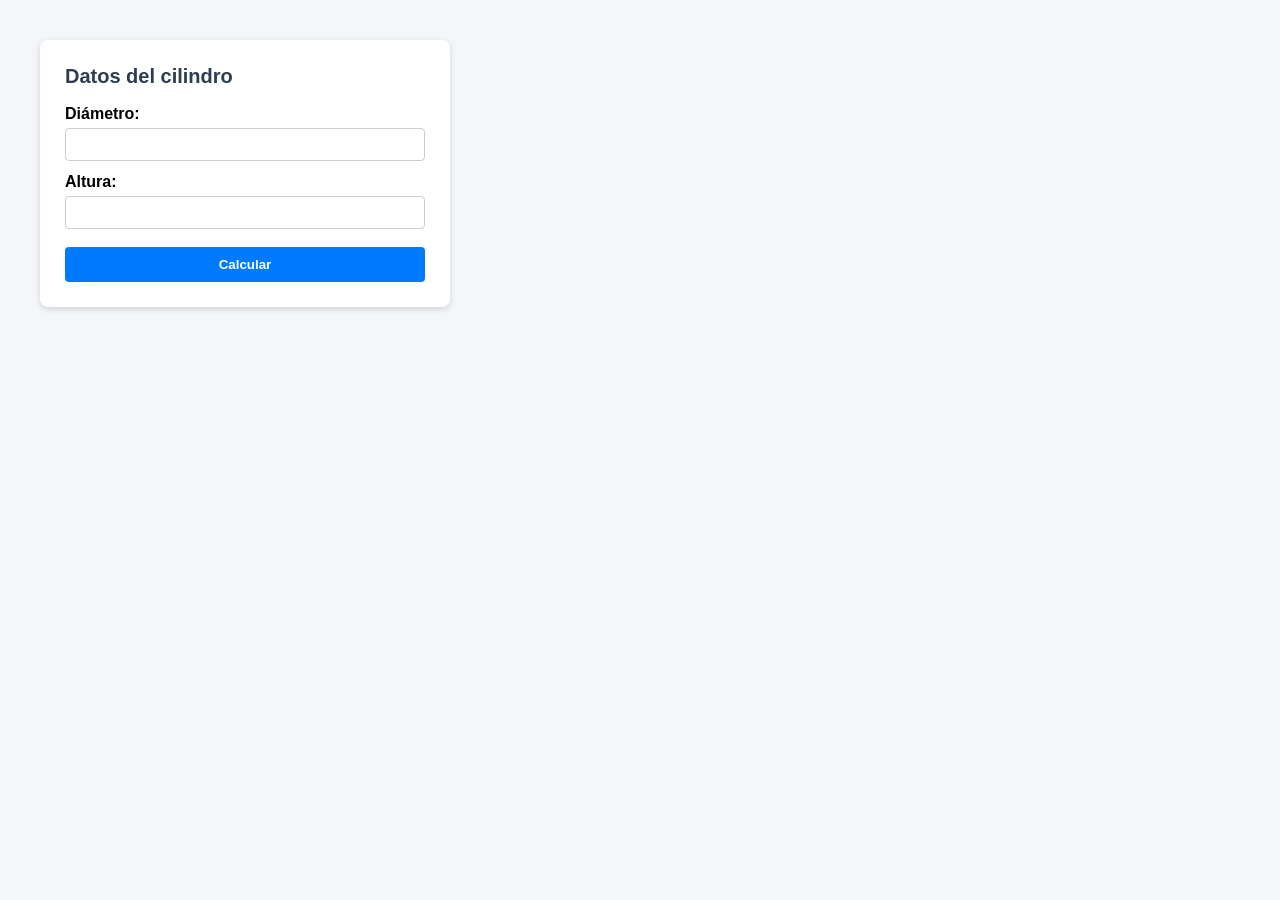
<file: 2.2 -- Ejercicios 1 al 5/practica1_PHP/index.html>
<!DOCTYPE html>
<html lang="es">
    <head>
        <meta charset="UTF-8">
        <title> Ejercicio 1. Volumen de un cilindro</title>
        <link rel="stylesheet" href="style.css">
    </head>
    <body>
        <div class="contenedor">
            <h2>Datos del cilindro</h2>
            
            <form action="cilindro.php" method="post">
                <label for="diametro">Diámetro:</label>
                <input type="number" id="diametro" name="diametro" step="any" required> 
                
                <label for="altura">Altura:</label>
                <input type="number" id="altura" name="altura" step="any" required>
                <input type="submit" value="Calcular">

                <!--El step permite que haya decimales-->

            </form>
        </div>

    </body>
    
    </html>
</file>
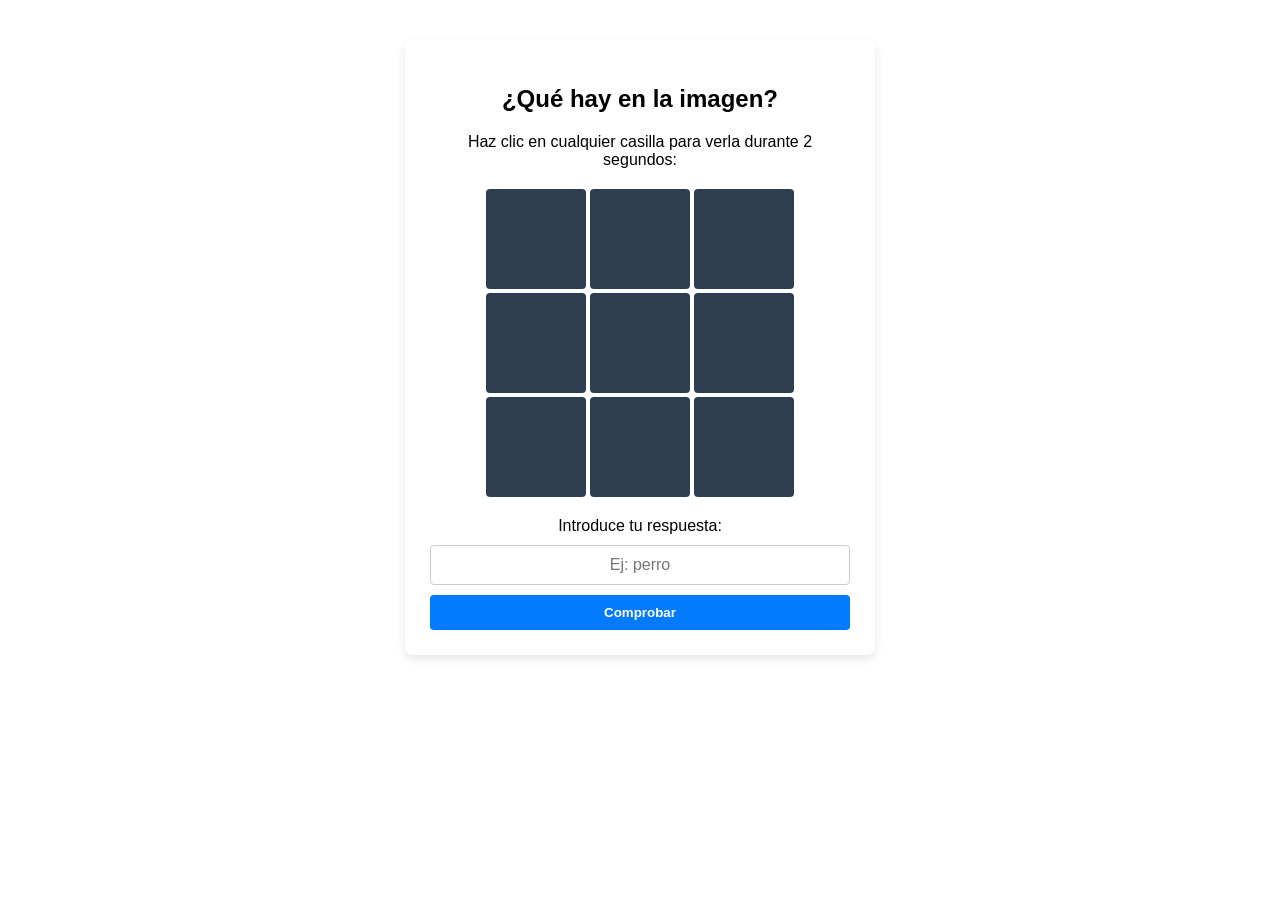
<file: 3.3 -- Condicionales y Repetitivas/Ejercicio 1/index.html>
<!DOCTYPE html>
<html lang="es">
<head>
    <meta charset="UTF-8">
    <title>Juego: Adivina la Imagen</title>
    <link rel="stylesheet" href="style.css">
</head>
<body>

<div class="contenedor-juego">
    <h2>¿Qué hay en la imagen?</h2>
    <p>Haz clic en cualquier casilla para verla durante 2 segundos:</p>

    <!-- Cuadrícula 3x3 -->
    <div class="tablero">
        <div class="casilla tapada pos-0" onclick="destapar(this)"></div>
        <div class="casilla tapada pos-1" onclick="destapar(this)"></div>
        <div class="casilla tapada pos-2" onclick="destapar(this)"></div>
        <div class="casilla tapada pos-3" onclick="destapar(this)"></div>
        <div class="casilla tapada pos-4" onclick="destapar(this)"></div>
        <div class="casilla tapada pos-5" onclick="destapar(this)"></div>
        <div class="casilla tapada pos-6" onclick="destapar(this)"></div>
        <div class="casilla tapada pos-7" onclick="destapar(this)"></div>
        <div class="casilla tapada pos-8" onclick="destapar(this)"></div>
    </div>

    <!-- Formulario para adivinar -->
    <form action="comprobar.php" method="post" class="form-adivinar">
        <label for="respuesta">Introduce tu respuesta:</label>
        <input type="text" id="respuesta" name="respuesta" required placeholder="Ej: perro" autocomplete="off">
        <input type="submit" value="Comprobar">
    </form>
</div>

<script>
function destapar(elemento) {
    // Si ya está visible, no hacemos nada
    if (!elemento.classList.contains('tapada')) return;

    // Quitamos la capa tapada para revelar la imagen
    elemento.classList.remove('tapada');

    // A los 2000 milisegundos (2 segundos), la volvemos a tapar
    setTimeout(function() {
        elemento.classList.add('tapada');
    }, 2000);
}
</script>

</body>
</html>
</file>
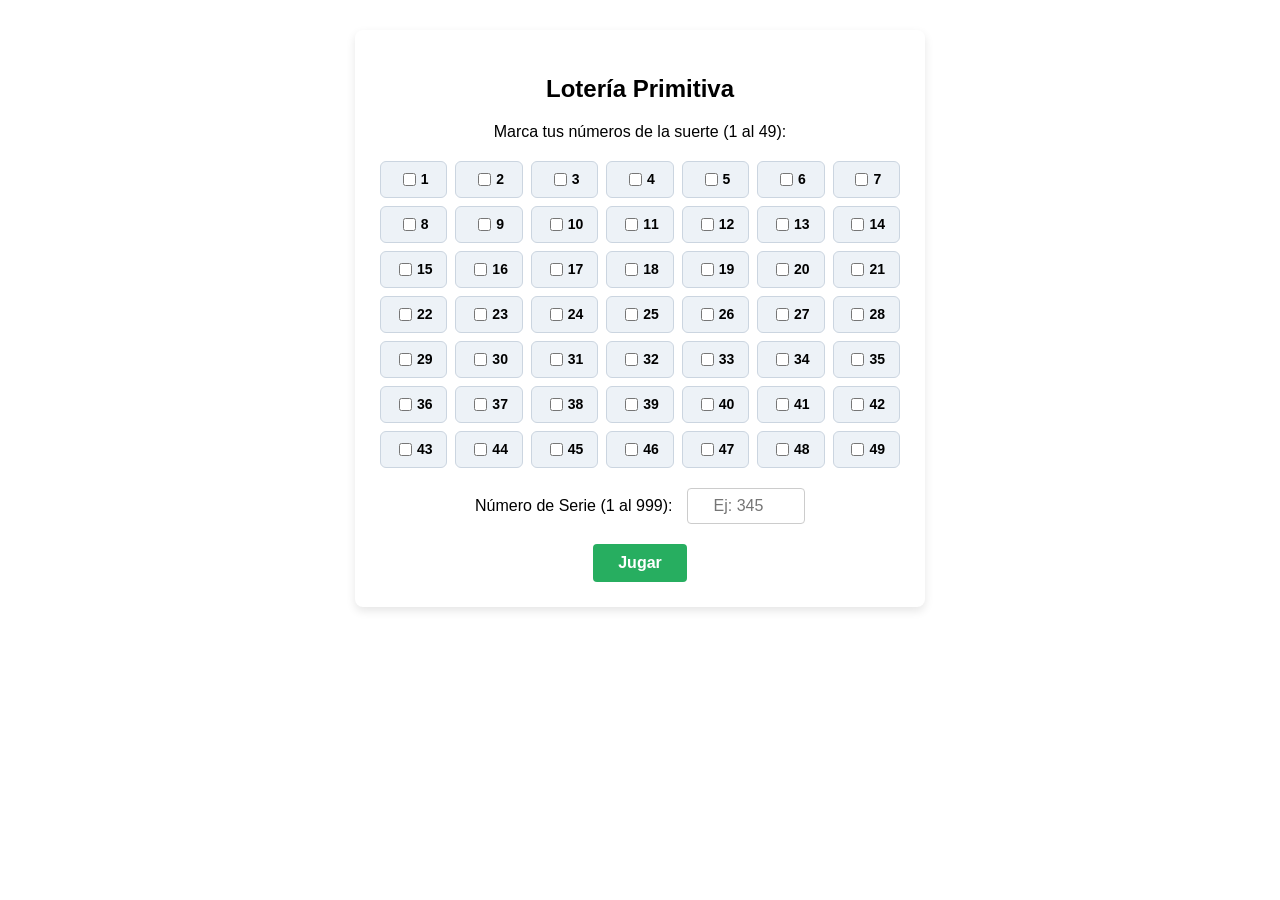
<file: 3.3 -- Condicionales y Repetitivas/Ejercicio 2/index.html>
<!DOCTYPE html>
<html lang="es">
<head>
    <meta charset="UTF-8">
    <title>Lotería Primitiva - Boleto</title>
    <link rel="stylesheet" href="style.css">
</head>
<body>

<div class="contenedor-boleto">
    <h2>Lotería Primitiva</h2>
    <p>Marca tus números de la suerte (1 al 49):</p>

    <form action="sorteo.php" method="post">
        <!-- Rejilla estilo bingo del 1 al 49 -->
        <div class="rejilla-bingo">
            <!-- Fila 1 -->
            <label class="casilla-num"><input type="checkbox" name="num1" value="1"> 1</label>
            <label class="casilla-num"><input type="checkbox" name="num2" value="1"> 2</label>
            <label class="casilla-num"><input type="checkbox" name="num3" value="1"> 3</label>
            <label class="casilla-num"><input type="checkbox" name="num4" value="1"> 4</label>
            <label class="casilla-num"><input type="checkbox" name="num5" value="1"> 5</label>
            <label class="casilla-num"><input type="checkbox" name="num6" value="1"> 6</label>
            <label class="casilla-num"><input type="checkbox" name="num7" value="1"> 7</label>

            <!-- Fila 2 -->
            <label class="casilla-num"><input type="checkbox" name="num8" value="1"> 8</label>
            <label class="casilla-num"><input type="checkbox" name="num9" value="1"> 9</label>
            <label class="casilla-num"><input type="checkbox" name="num10" value="1"> 10</label>
            <label class="casilla-num"><input type="checkbox" name="num11" value="1"> 11</label>
            <label class="casilla-num"><input type="checkbox" name="num12" value="1"> 12</label>
            <label class="casilla-num"><input type="checkbox" name="num13" value="1"> 13</label>
            <label class="casilla-num"><input type="checkbox" name="num14" value="1"> 14</label>

            <!-- Fila 3 -->
            <label class="casilla-num"><input type="checkbox" name="num15" value="1"> 15</label>
            <label class="casilla-num"><input type="checkbox" name="num16" value="1"> 16</label>
            <label class="casilla-num"><input type="checkbox" name="num17" value="1"> 17</label>
            <label class="casilla-num"><input type="checkbox" name="num18" value="1"> 18</label>
            <label class="casilla-num"><input type="checkbox" name="num19" value="1"> 19</label>
            <label class="casilla-num"><input type="checkbox" name="num20" value="1"> 20</label>
            <label class="casilla-num"><input type="checkbox" name="num21" value="1"> 21</label>

            <!-- Fila 4 -->
            <label class="casilla-num"><input type="checkbox" name="num22" value="1"> 22</label>
            <label class="casilla-num"><input type="checkbox" name="num23" value="1"> 23</label>
            <label class="casilla-num"><input type="checkbox" name="num24" value="1"> 24</label>
            <label class="casilla-num"><input type="checkbox" name="num25" value="1"> 25</label>
            <label class="casilla-num"><input type="checkbox" name="num26" value="1"> 26</label>
            <label class="casilla-num"><input type="checkbox" name="num27" value="1"> 27</label>
            <label class="casilla-num"><input type="checkbox" name="num28" value="1"> 28</label>

            <!-- Fila 5 -->
            <label class="casilla-num"><input type="checkbox" name="num29" value="1"> 29</label>
            <label class="casilla-num"><input type="checkbox" name="num30" value="1"> 30</label>
            <label class="casilla-num"><input type="checkbox" name="num31" value="1"> 31</label>
            <label class="casilla-num"><input type="checkbox" name="num32" value="1"> 32</label>
            <label class="casilla-num"><input type="checkbox" name="num33" value="1"> 33</label>
            <label class="casilla-num"><input type="checkbox" name="num34" value="1"> 34</label>
            <label class="casilla-num"><input type="checkbox" name="num35" value="1"> 35</label>

            <!-- Fila 6 -->
            <label class="casilla-num"><input type="checkbox" name="num36" value="1"> 36</label>
            <label class="casilla-num"><input type="checkbox" name="num37" value="1"> 37</label>
            <label class="casilla-num"><input type="checkbox" name="num38" value="1"> 38</label>
            <label class="casilla-num"><input type="checkbox" name="num39" value="1"> 39</label>
            <label class="casilla-num"><input type="checkbox" name="num40" value="1"> 40</label>
            <label class="casilla-num"><input type="checkbox" name="num41" value="1"> 41</label>
            <label class="casilla-num"><input type="checkbox" name="num42" value="1"> 42</label>

            <!-- Fila 7 -->
            <label class="casilla-num"><input type="checkbox" name="num43" value="1"> 43</label>
            <label class="casilla-num"><input type="checkbox" name="num44" value="1"> 44</label>
            <label class="casilla-num"><input type="checkbox" name="num45" value="1"> 45</label>
            <label class="casilla-num"><input type="checkbox" name="num46" value="1"> 46</label>
            <label class="casilla-num"><input type="checkbox" name="num47" value="1"> 47</label>
            <label class="casilla-num"><input type="checkbox" name="num48" value="1"> 48</label>
            <label class="casilla-num"><input type="checkbox" name="num49" value="1"> 49</label>
        </div>

        <div class="campo-serie">
            <label for="serie">Número de Serie (1 al 999):</label>
            <input type="number" id="serie" name="serie" min="1" max="999" required placeholder="Ej: 345">
        </div>

        <input type="submit" value="Jugar">
    </form>
</div>

</body>
</html>
</file>
<file: 2.2 -- Ejercicios 1 al 5/practica1_PHP/style.css>
body {
    font-family: Arial, sans-serif;
    background-color: #f4f6f9;
    margin: 40px;
}

.contenedor, .resultado-card {
    background-color: #ffffff;
    padding: 25px;
    border-radius: 8px;
    box-shadow: 0 2px 6px rgba(0, 0, 0, 0.15);
}
.contenedor {
    width: 360px;
}
h1, h2 {
    color: #2c3e50;
    margin-top: 0;
}
h1 {
    font-size: 22px;
    border-bottom: 2px solid #3498db;
    padding-bottom: 10px;
}
h2 {
    font-size: 20px;
}
label {
    font-weight: bold;
    display: block;
    margin-top: 12px;
    margin-bottom: 5px;
}
input[type="number"] {
    width: 100%;
    padding: 8px;
    box-sizing: border-box;
    border: 1px solid #ccc;
    border-radius: 4px;
}
input[type="submit"] {
    margin-top: 18px;
    background-color: #007bff;
    color: white;
    border: none;
    padding: 10px 15px;
    border-radius: 4px;
    cursor: pointer;
    width: 100%;
    font-weight: bold;
}
input[type="submit"]:hover {
    background-color: #0056b3;
}
.contenido {
    display: flex;
    align-items: center;
    gap: 25px;
    margin-top: 15px;
}
.contenido img {
    width: 140px;
    height: auto;
}
.datos p {
    margin: 8px 0;
    font-size: 15px;
}
.valor-final {
    color: #27ae60;
    font-size: 18px;
    font-weight: bold;
}
.enlace-volver {
    display: inline-block;
    margin-top: 20px;
    text-decoration: none;
    color: #3498db;
    font-weight: bold;
}
.enlace-volver:hover {
    text-decoration: underline;
}
</file>
<file: 3.3 -- Condicionales y Repetitivas/Ejercicio 1/style.css>
/* Contenedor general */
.contenedor-juego {
    max-width: 420px;
    margin: 40px auto;
    background: #ffffff;
    padding: 25px;
    border-radius: 8px;
    box-shadow: 0 4px 10px rgba(0,0,0,0.1);
    text-align: center;
    font-family: sans-serif;
}

/* Tablero 3x3 */
.tablero {
    display: grid;
    grid-template-columns: repeat(3, 100px);
    grid-template-rows: repeat(3, 100px);
    gap: 4px;
    justify-content: center;
    margin: 20px auto;
}

/* Cada celda del mosaico */
.casilla {
    width: 100px;
    height: 100px;
    cursor: pointer;
    background-image: url('images/secreto.jpg');
    background-size: 300px 300px; /* Tamaño total del tablero */
    transition: background-color 0.2s ease;
}

/* Estado oculto (dado la vuelta) */
.casilla.tapada {
    background-image: none !important;
    background-color: #2c3e50;
    border-radius: 4px;
}

.casilla.tapada:hover {
    background-color: #34495e;
}

/* Posición de cada una de las 9 partes de la imagen */
.pos-0 { background-position: 0 0; }
.pos-1 { background-position: -100px 0; }
.pos-2 { background-position: -200px 0; }
.pos-3 { background-position: 0 -100px; }
.pos-4 { background-position: -100px -100px; }
.pos-5 { background-position: -200px -100px; }
.pos-6 { background-position: 0 -200px; }
.pos-7 { background-position: -100px -200px; }
.pos-8 { background-position: -200px -200px; }

/* Formulario */
.form-adivinar {
    margin-top: 15px;
    display: flex;
    flex-direction: column;
    gap: 10px;
}

.form-adivinar input[type="text"] {
    padding: 10px;
    border: 1px solid #ccc;
    border-radius: 4px;
    text-align: center;
    font-size: 16px;
}

.form-adivinar input[type="submit"] {
    padding: 10px;
    background-color: #007bff;
    color: white;
    border: none;
    border-radius: 4px;
    cursor: pointer;
    font-weight: bold;
}

/* Estilos de acierto/fallo en el resultado */
.texto-acierto { color: #27ae60; }
.texto-fallo { color: #e74c3c; }

.imagen-completa img {
    max-width: 300px;
    border-radius: 6px;
    margin: 15px 0;
    box-shadow: 0 2px 6px rgba(0,0,0,0.15);
}
</file>
<file: 3.3 -- Condicionales y Repetitivas/Ejercicio 2/style.css>
/* Contenedor del boleto */
.contenedor-boleto {
    max-width: 520px;
    margin: 30px auto;
    background: #ffffff;
    padding: 25px;
    border-radius: 8px;
    box-shadow: 0 4px 10px rgba(0,0,0,0.1);
    font-family: sans-serif;
    text-align: center;
}

/* Rejilla bingo 7x7 */
.rejilla-bingo {
    display: grid;
    grid-template-columns: repeat(7, 1fr);
    gap: 8px;
    margin: 20px 0;
}

.casilla-num {
    display: flex;
    align-items: center;
    justify-content: center;
    background: #edf2f7;
    padding: 8px 4px;
    border-radius: 6px;
    font-weight: bold;
    cursor: pointer;
    font-size: 14px;
    border: 1px solid #cbd5e0;
}

.casilla-num:hover {
    background: #e2e8f0;
}

.casilla-num input {
    margin-right: 5px;
}

/* Serie y botón */
.campo-serie {
    margin: 20px 0;
    text-align: center;
}

.campo-serie input {
    padding: 8px;
    border: 1px solid #ccc;
    border-radius: 4px;
    width: 100px;
    text-align: center;
    font-size: 16px;
    margin-left: 10px;
}

input[type="submit"] {
    padding: 10px 25px;
    background-color: #27ae60;
    color: white;
    border: none;
    border-radius: 4px;
    font-size: 16px;
    font-weight: bold;
    cursor: pointer;
}

/* Tabla de combinación ganadora (1 fila, 6 columnas) */
.tabla-primitiva {
    width: 100%;
    max-width: 380px;
    margin: 20px auto;
    border-collapse: collapse;
    text-align: center;
}

.tabla-primitiva th {
    background-color: #2c3e50;
    color: white;
    padding: 10px;
    border: 1px solid #34495e;
}

.tabla-primitiva td {
    padding: 12px;
    font-size: 20px;
    font-weight: bold;
    color: #2c3e50;
    background: #f8fafc;
    border: 2px solid #cbd5e0;
}
</file>
